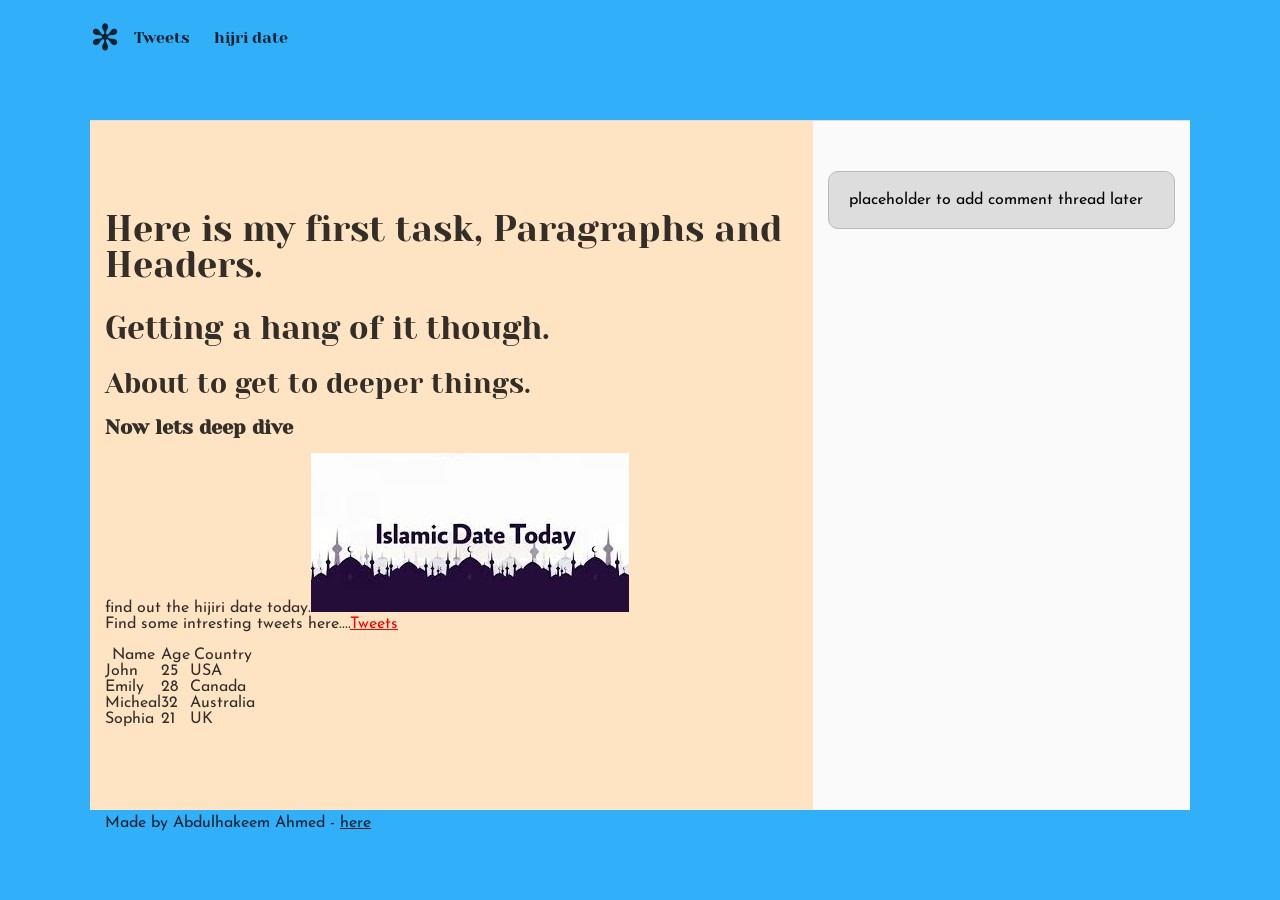
<file: css_basic/index.html>
<!DOCTYPE html>
<html lang="en">
<head>
    <meta charset="UTF-8">
    <meta name="viewport" content="width=device-width, initial-scale=1.0">
    <title>First HTML Task</title>
    <link href="base.css" rel="stylesheet">
    <link href="styles.css" rel="stylesheet">
</head>
<body class="works_on_smartphone">
    <header>
        <ul>
            <li class="logo">✻</li>
            <li><a href="tweets.html">Tweets</a></li>
            <li><a href="https://hamariweb.com/islam/islamic-calendar.aspx">hijri date</a></li>
          
        </ul>
    </header>
    <main>
        <article>
                     <p><h1>Here is my first task, Paragraphs and Headers.</h1></p> 
         <p><h2>Getting a hang of it though.</h2></p>
         <p><h3>About to get to deeper things.</h3></p>
          <p><h4>Now lets deep dive</h4></p>
         <div>find out the hijiri date today.<a href="https://hamariweb.com/islam/islamic-calendar.aspx"><img src="/Images/date.jpeg" alt="Islamic date today"></a></div>
         <p>Find some intresting tweets here....<a href="tweets.html">Tweets</a></p>
         <table>
            <thead>
             <th><b>Name</b></th>
             <th><b>Age</b></th>
             <th><b>Country</b></th>
            </thead>
            <tbody>
                <tr>
                <td>John</td>
                <td>25</td>
                <td>USA</td>
            </tr>
            <tr>
                <td>Emily</td>
                <td>28</td>
                <td>Canada</td>
            </tr>
            <tr>
                <td>Micheal</td>
                <td>32</td>
                <td>Australia</td>
            </tr>
            <tr>
                <td>Sophia</td>
                <td>21</td>
                <td>UK</td>
            </tr>
            </tbody>
         </table>
        </article>
        <aside>
            <p>placeholder to add comment thread later</p>
        </aside>
    </main>
   <footer>
    <p>Made by Abdulhakeem Ahmed - <a href="https://sites.google.com/view/abdulhakeemahmed"  target="blank">here</a></p>
   </footer>
</body>
</html>
</file>
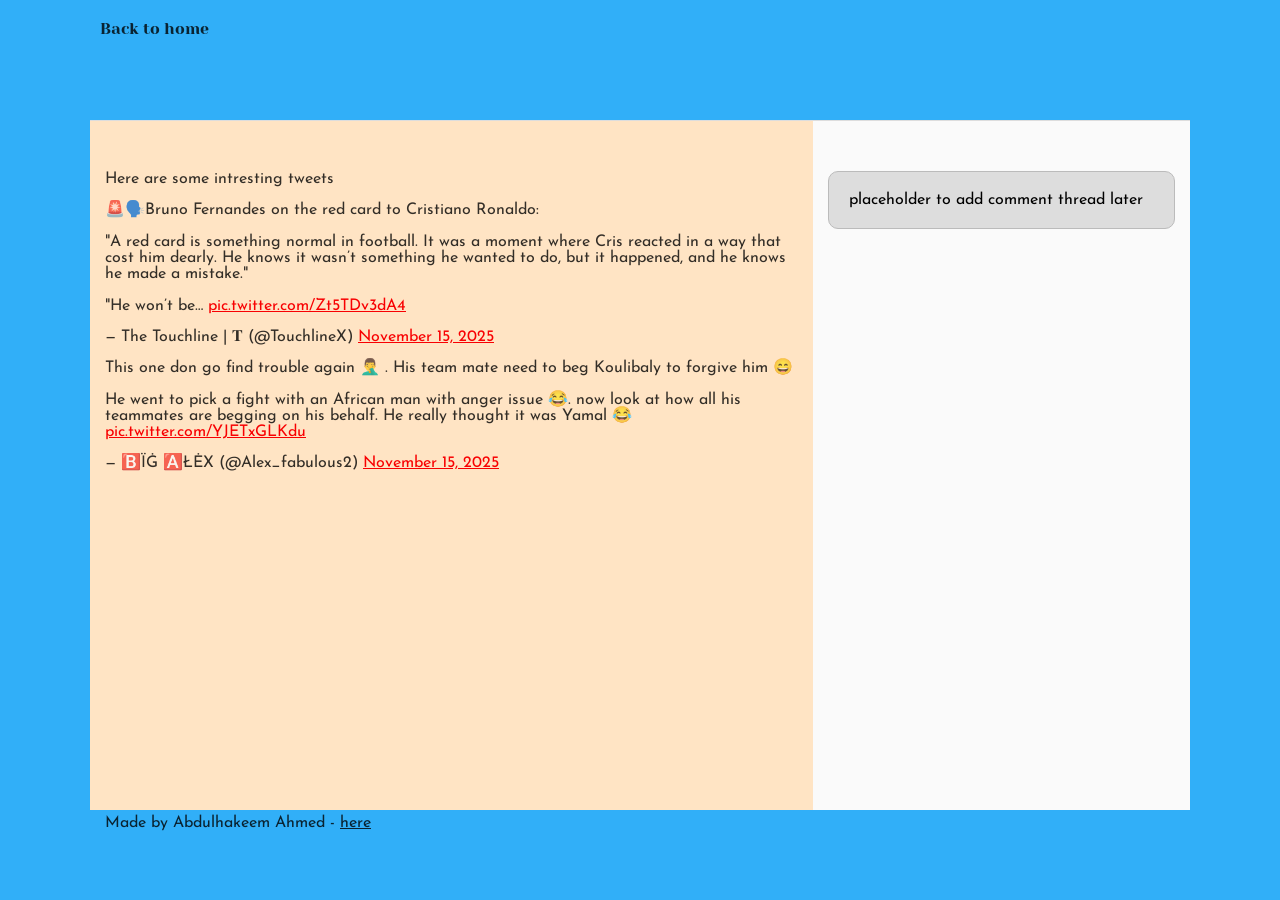
<file: css_basic/tweets.html>
<!DOCTYPE html>
<html lang="en">
<head>
    <meta charset="UTF-8">
    <meta name="viewport" content="width=device-width, initial-scale=1.0">
    <title>First HTML Task</title>
    <link href="base.css" rel="stylesheet">
    <link href="styles.css" rel="stylesheet">
</head>
<body>
    <header>
        <ul>
            <li><a href="index.html">Back to home</a></li>
        </ul>
    </header>
    <main>
        <article>
          <p><b>Here are some intresting tweets</b></p>
          <p><blockquote class="twitter-tweet"><p lang="en" dir="ltr">🚨🗣️Bruno Fernandes on the red card to Cristiano Ronaldo:<br><br>&quot;A red card is something normal in football. It was a moment where Cris reacted in a way that cost him dearly. He knows it wasn’t something he wanted to do, but it happened, and he knows he made a mistake.&quot;<br><br>&quot;He won’t be… <a href="https://t.co/Zt5TDv3dA4">pic.twitter.com/Zt5TDv3dA4</a></p>&mdash; The Touchline | 𝐓 (@TouchlineX) <a href="https://twitter.com/TouchlineX/status/1989692854965293100?ref_src=twsrc%5Etfw">November 15, 2025</a></blockquote> <script async src="https://platform.twitter.com/widgets.js" charset="utf-8"></script></p>
          <p><blockquote class="twitter-tweet"><p lang="en" dir="ltr">This one don go find trouble again 🤦‍♂️ . His team mate need to beg Koulibaly to forgive him 😄<br><br>He went to pick a fight with an African man with anger issue 😂. now look at how all his teammates are begging on his behalf. He really thought it was Yamal 😂 <a href="https://t.co/YJETxGLKdu">pic.twitter.com/YJETxGLKdu</a></p>&mdash; 🅱️ÏĠ 🅰️ŁĖX (@Alex_fabulous2) <a href="https://twitter.com/Alex_fabulous2/status/1989753172991381805?ref_src=twsrc%5Etfw">November 15, 2025</a></blockquote> <script async src="https://platform.twitter.com/widgets.js" charset="utf-8"></script></p>
        </article>
        <aside>
            <p>placeholder to add comment thread later</p>
        </aside>
    </main>
    <footer>
         <p>Made by Abdulhakeem Ahmed - <a href="https://sites.google.com/view/abdulhakeemahmed"  target="blank">here</a></p>
    </footer>
</body>
</html>
</file>
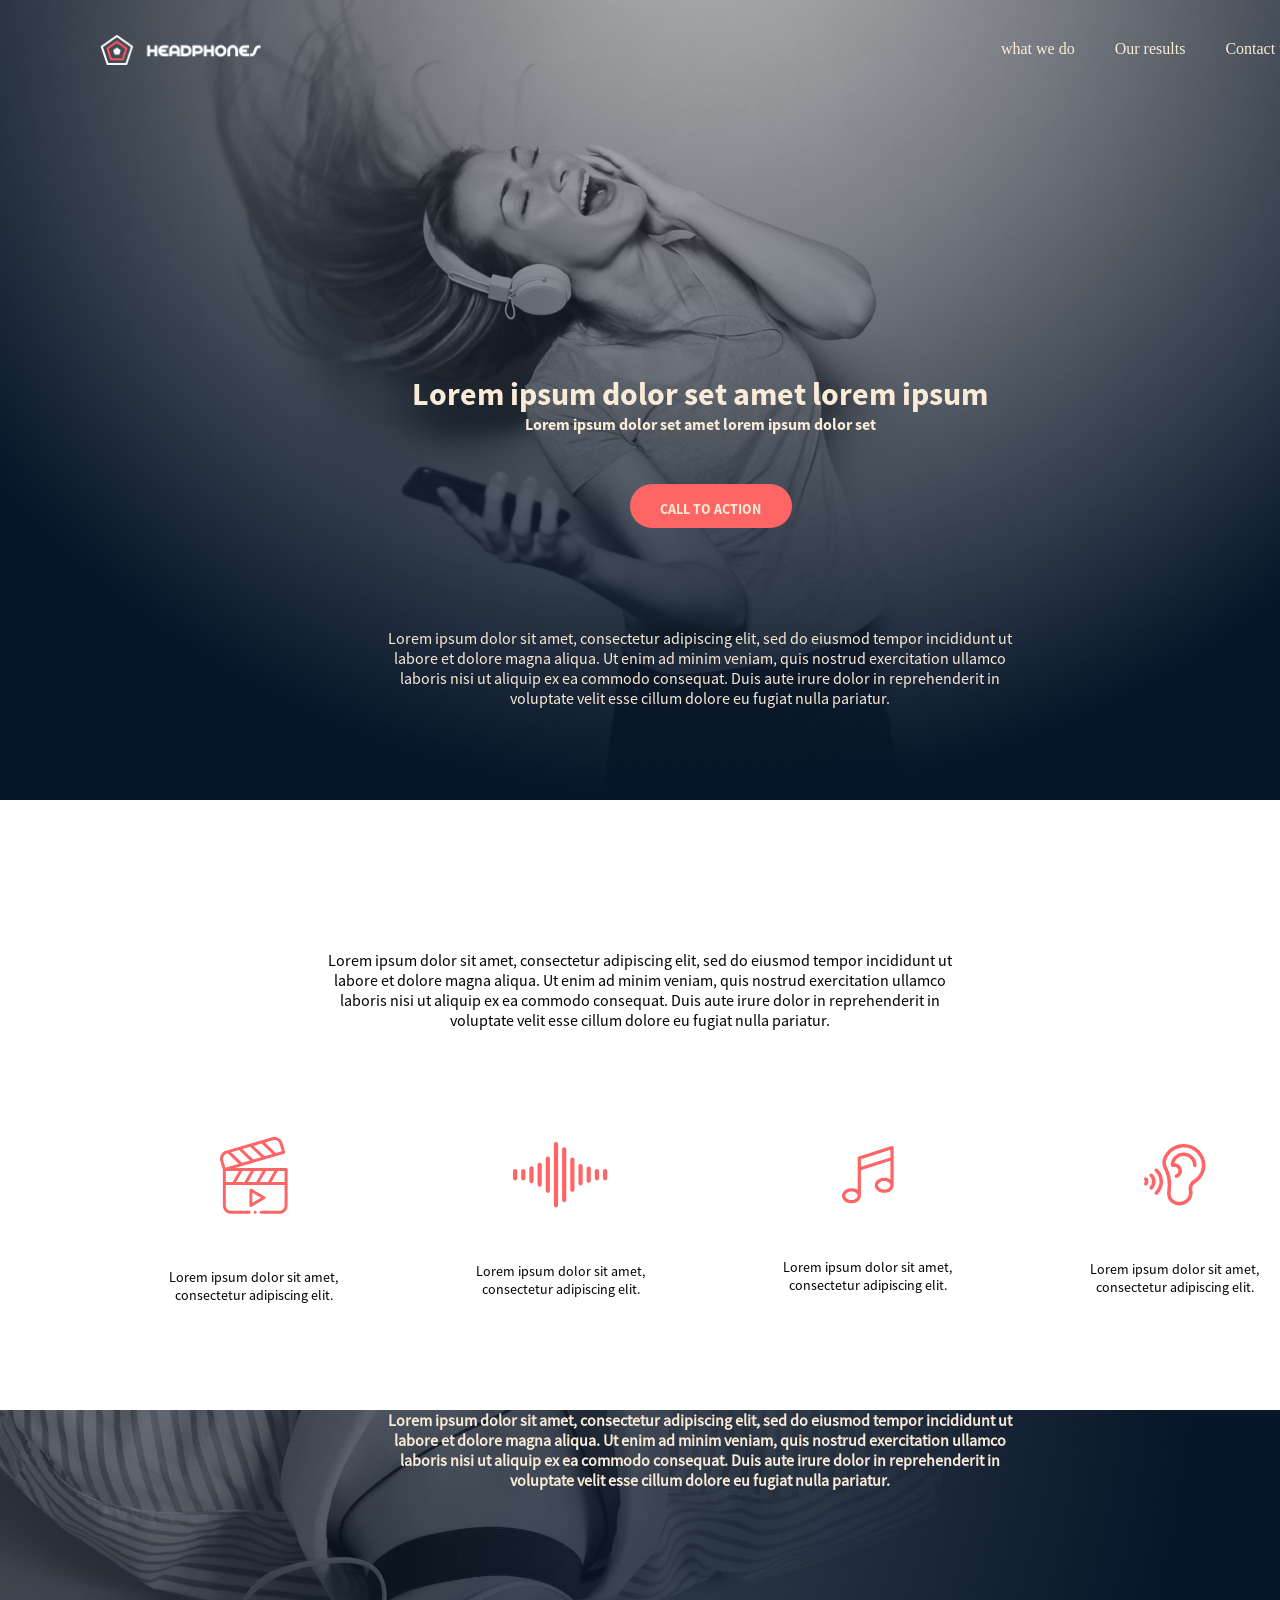
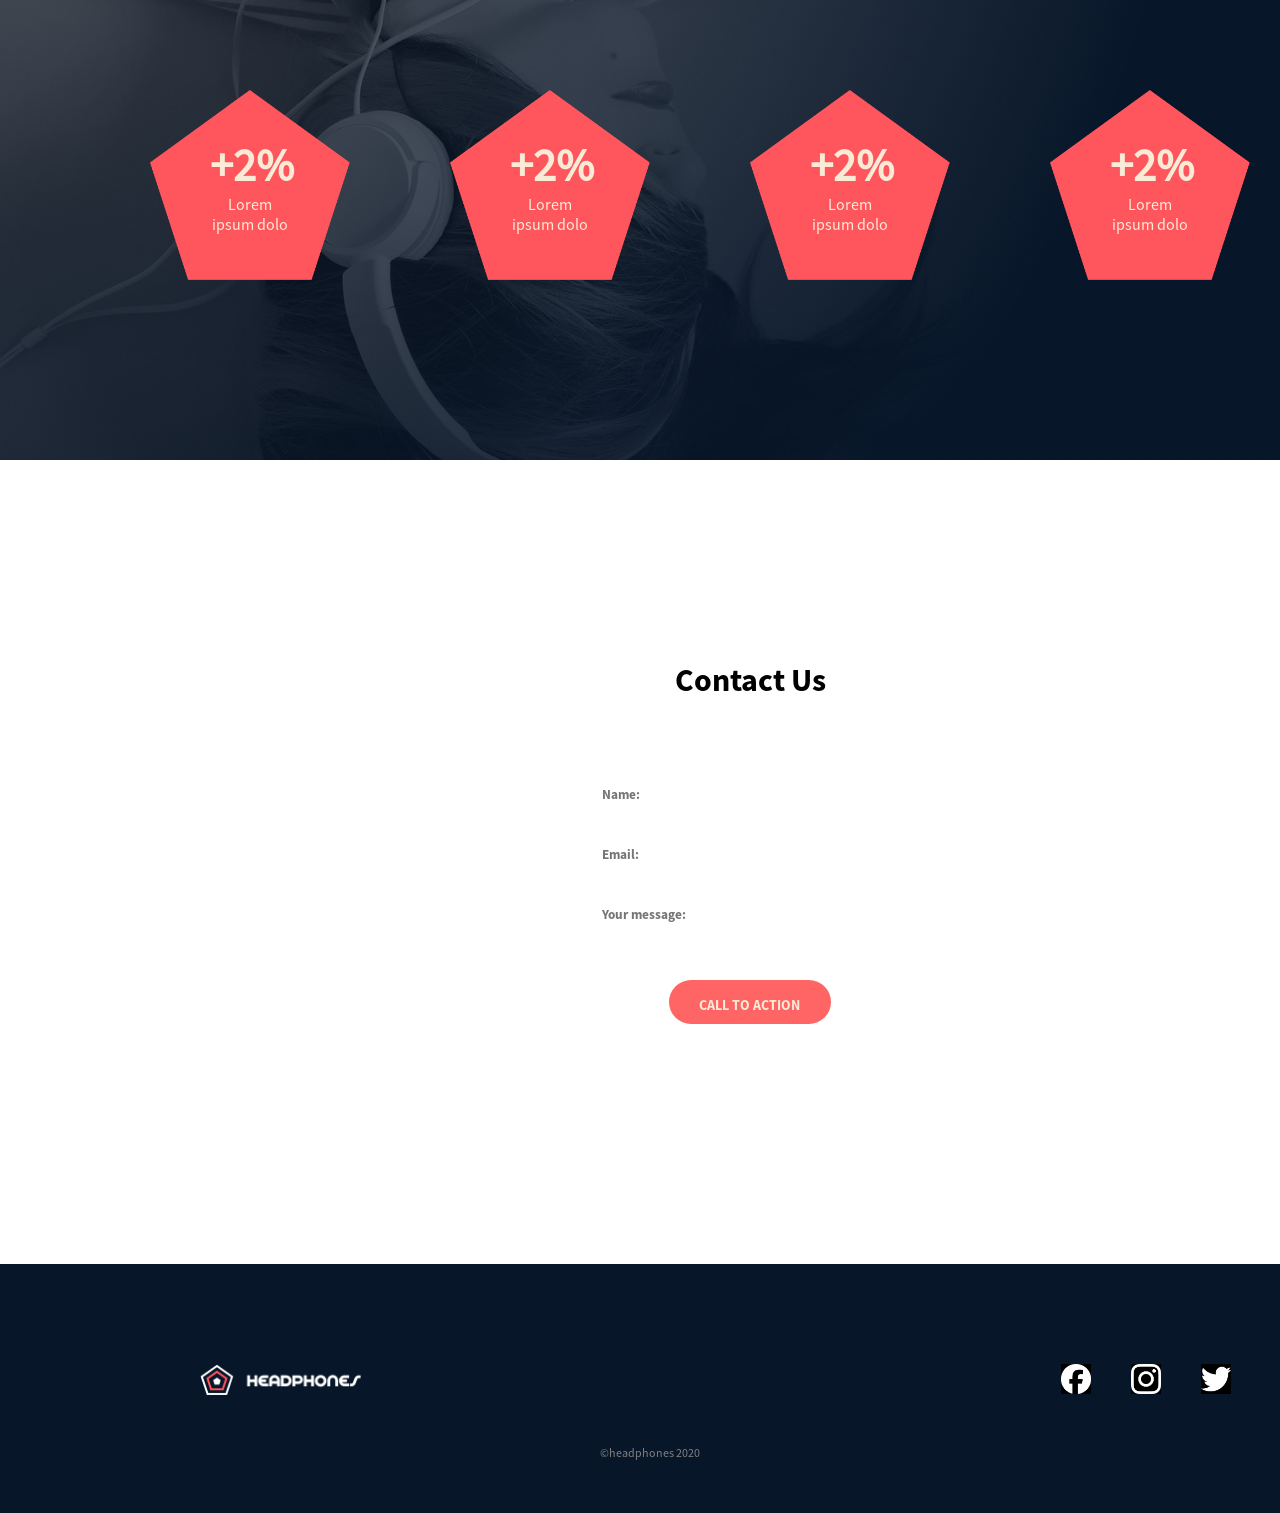
<file: headphones/1-index.html>
<!DOCTYPE html>
<html lang="en">
<head>
    <meta charset="UTF-8">
    <meta name="viewport" content="width=device-width, initial-scale=1.0">
    <title>Document</title>
    <link rel="stylesheet" href="stylest.css">
</head>
<body>
    <div id="banner">
    <header>
        <img src="./headphone-images/logo_headphones.png" alt="logo" class="logo">
        <nav>
            <ul>
                <li><a href="www.livescore.com" target="_blank">what we do</a></li>
                <li><a href="fzmoviez.net" target="_blank">Our results</a></li>
                <li><a href="netnaija.com"  target="_blank">Contact us</a></li>
            </ul>
        </nav>
    </header>
    <main>
        <section>
            <h1 class="h1h">Lorem ipsum dolor set amet lorem ipsum</h1>
            <p  class="cl-1">Lorem ipsum dolor set amet lorem ipsum dolor set</p>
            <button class="bt-1"><a href="https://sites.google.com/view/abdulhakeemahmed"  target="_blank" class="bt-1a">CALL TO ACTION</a></button>
            <p class="cl-2">Lorem ipsum dolor sit amet, consectetur adipiscing elit, sed do eiusmod tempor incididunt ut <br>labore et dolore magna aliqua. Ut enim ad minim veniam, quis nostrud exercitation ullamco <br>laboris nisi ut aliquip ex ea commodo consequat. Duis aute irure dolor in reprehenderit in <br>voluptate velit esse cillum dolore eu fugiat nulla pariatur.</p>
        </section>
    </div>
        <section>
            <p class="p-11">Lorem ipsum dolor sit amet, consectetur adipiscing elit, sed do eiusmod tempor incididunt ut<br> labore et dolore magna aliqua. Ut enim ad minim veniam, quis nostrud exercitation ullamco<br> laboris nisi ut aliquip ex ea commodo consequat. Duis aute irure dolor in reprehenderit in<br> voluptate velit esse cillum dolore eu fugiat nulla pariatur.</p>
            <div  class="svg-1">
            <div class="cl-3">
            <svg width="68" height="77" viewBox="0 0 68 77" fill="none" xmlns="http://www.w3.org/2000/svg">
            <path fill-rule="evenodd" clip-rule="evenodd" d="M66.0884 31.0014H14.9127L64.0676 16.7619C64.4496 16.6512 64.7719 16.3928 64.964 16.0447C65.1562 15.6961 65.2019 15.2859 65.0912 14.9039L62.5189 6.02402C61.4912 2.47734 58.1888 0 54.4881 0C53.7082 0 52.9312 0.110742 52.1777 0.328711L6.02634 13.698C3.89177 14.3162 2.12283 15.7354 1.04411 17.693C-0.0340105 19.6506 -0.287136 21.9047 0.331028 24.0387L2.84411 32.7141V68.4521C2.84411 73.0553 6.58884 76.8 11.1914 76.8H29.216C30.0445 76.8 30.716 76.1285 30.716 75.3C30.716 74.4715 30.0445 73.8 29.216 73.8H11.192C8.24294 73.8 5.84411 71.4012 5.84411 68.4521V48.0393H13.5287H13.5322H13.5351H25.282H25.2855H25.289H37.0359H37.0394H37.0429H48.7898H48.7933H48.7963H64.5884V68.4521C64.5884 71.4012 62.1896 73.8 59.2406 73.8H41.216C40.3881 73.8 39.716 74.4715 39.716 75.3C39.716 76.1285 40.3881 76.8 41.216 76.8H59.2406C63.8437 76.8 67.5884 73.0553 67.5884 68.4521V32.5014C67.5884 31.6728 66.917 31.0014 66.0884 31.0014ZM39.6386 45.0393L46.0119 34.0014H54.3011L47.9285 45.0393H39.6386ZM34.258 34.0014L27.8847 45.0393H36.1746L42.5472 34.0014H34.258ZM16.1314 45.0393L22.5041 34.0014H30.7939L24.4207 45.0393H16.1314ZM11.0361 15.3703L21.7084 25.6207C21.7828 25.6922 21.849 25.7701 21.9052 25.8521L29.9015 23.5359L19.2293 13.2855C19.1543 13.2135 19.0886 13.1361 19.0324 13.0541L11.0361 15.3703ZM41.8084 6.74473L52.4806 16.9951L44.4843 19.3113C44.4281 19.2293 44.3625 19.1514 44.2875 19.0799L33.6152 8.82949L41.6115 6.51328C41.6677 6.59531 41.7334 6.67266 41.8084 6.74473ZM41.1908 20.2652L30.5185 10.0154C30.4441 9.94336 30.3785 9.86543 30.3217 9.78398L22.3254 12.1002L32.9976 22.3506C33.0726 22.4221 33.1383 22.5 33.1945 22.582L41.1908 20.2652ZM53.0127 3.21035C53.4943 3.0709 53.9906 3 54.4881 3C56.8617 3 58.9787 4.58672 59.6373 6.85898L61.7924 14.2975L55.7742 16.0406C55.7174 15.9586 55.6517 15.8812 55.5767 15.8092L44.9051 5.55937L53.0127 3.21035ZM6.8613 16.5797C5.49607 16.9752 4.36345 17.8846 3.67204 19.1402C2.98064 20.3965 2.81716 21.8396 3.21267 23.2043L5.36775 30.6428L18.6117 26.8061L7.93943 16.5557C7.86501 16.4842 7.79939 16.4062 7.74255 16.3242L6.8613 16.5797ZM5.84411 34.0014H19.04L12.6674 45.0393H5.84411V34.0014ZM57.7652 34.0014L51.3926 45.0393H64.5884V34.0014H57.7652ZM44.8383 59.468C45.3023 59.7357 45.5883 60.2309 45.5883 60.767C45.5883 61.3031 45.3023 61.7982 44.8383 62.066L31.6599 69.6738C31.4279 69.808 31.1689 69.8754 30.9099 69.8754C30.651 69.8754 30.392 69.808 30.1599 69.6738C29.6959 69.4061 29.4099 68.9109 29.4099 68.3754V53.1586C29.4099 52.6225 29.6959 52.1273 30.1599 51.8596C30.624 51.5918 31.1959 51.5918 31.6599 51.8596L44.8383 59.468ZM32.4099 55.7566V65.7773L41.0883 60.767L32.4099 55.7566ZM33.716 75.3C33.716 74.4738 34.3898 73.8 35.216 73.8C36.0427 73.8 36.716 74.4738 36.716 75.3C36.716 76.1262 36.0427 76.8 35.216 76.8C34.3898 76.8 33.716 76.1262 33.716 75.3Z" fill="#FF6565"/>
            </svg>
            <p class="p-1">Lorem ipsum dolor sit amet,<br> consectetur adipiscing elit.</p>

            </div>
            <div class="cl-3">
                <svg width="95" height="66" viewBox="0 0 95 66" fill="none" xmlns="http://www.w3.org/2000/svg">
                <path d="M2.1 27.1071C0.9402 27.1071 0 28.0473 0 29.2071V36.1506C0 37.3104 0.9402 38.2506 2.1 38.2506C3.2598 38.2506 4.2 37.3104 4.2 36.1506V29.2071C4.2 28.047 3.2598 27.1071 2.1 27.1071Z" fill="#FF6565"/>
                <path d="M10.2819 27.1071C9.12208 27.1071 8.18188 28.0473 8.18188 29.2071V36.1506C8.18188 37.3104 9.12208 38.2506 10.2819 38.2506C11.4417 38.2506 12.3819 37.3104 12.3819 36.1506V29.2071C12.3819 28.047 11.442 27.1071 10.2819 27.1071Z" fill="#FF6565"/>
                <path d="M18.4638 24.1692C17.304 24.1692 16.3638 25.1094 16.3638 26.2692V39.0882C16.3638 40.248 17.304 41.1882 18.4638 41.1882C19.6236 41.1882 20.5638 40.248 20.5638 39.0882V26.2692C20.5638 25.1094 19.6236 24.1692 18.4638 24.1692Z" fill="#FF6565"/>
                <path d="M26.6454 20.6976C25.4856 20.6976 24.5454 21.6378 24.5454 22.7976V42.5601C24.5454 43.7199 25.4856 44.6601 26.6454 44.6601C27.8052 44.6601 28.7454 43.7199 28.7454 42.5601V22.7976C28.7454 21.6375 27.8055 20.6976 26.6454 20.6976Z" fill="#FF6565"/>
                <path d="M34.8276 14.5551C33.6678 14.5551 32.7276 15.4953 32.7276 16.6551V48.7023C32.7276 49.8621 33.6678 50.8023 34.8276 50.8023C35.9874 50.8023 36.9276 49.8621 36.9276 48.7023V16.6551C36.9276 15.4953 35.9874 14.5551 34.8276 14.5551Z" fill="#FF6565"/>
                <path d="M43.0092 0C41.8494 0 40.9092 0.9402 40.9092 2.1V63.2571C40.9092 64.4169 41.8494 65.3571 43.0092 65.3571C44.169 65.3571 45.1092 64.4169 45.1092 63.2571V2.1C45.1092 0.9402 44.169 0 43.0092 0Z" fill="#FF6565"/>
                <path d="M51.1911 5.20764C50.0313 5.20764 49.0911 6.14784 49.0911 7.30764V58.0496C49.0911 59.2094 50.0313 60.1496 51.1911 60.1496C52.3509 60.1496 53.2911 59.2094 53.2911 58.0496V7.30764C53.2911 6.14754 52.3509 5.20764 51.1911 5.20764Z" fill="#FF6565"/>
                <path d="M59.3727 15.623C58.2129 15.623 57.2727 16.5632 57.2727 17.723V47.6339C57.2727 48.7937 58.2129 49.7339 59.3727 49.7339C60.5325 49.7339 61.4727 48.7937 61.4727 47.6339V17.723C61.4727 16.5632 60.5325 15.623 59.3727 15.623Z" fill="#FF6565"/>
                <path d="M67.5549 21.8988C66.3951 21.8988 65.4549 22.839 65.4549 23.9988V41.358C65.4549 42.5178 66.3951 43.458 67.5549 43.458C68.7147 43.458 69.6549 42.5178 69.6549 41.358V23.9988C69.6549 22.839 68.7147 21.8988 67.5549 21.8988Z" fill="#FF6565"/>
                <path d="M75.7368 24.5699C74.577 24.5699 73.6368 25.5101 73.6368 26.6699V38.6876C73.6368 39.8474 74.577 40.7876 75.7368 40.7876C76.8966 40.7876 77.8368 39.8474 77.8368 38.6876V26.6699C77.8368 25.5101 76.8966 24.5699 75.7368 24.5699Z" fill="#FF6565"/>
                <path d="M83.9184 27.1071C82.7586 27.1071 81.8184 28.0473 81.8184 29.2071V36.1506C81.8184 37.3104 82.7586 38.2506 83.9184 38.2506C85.0782 38.2506 86.0184 37.3104 86.0184 36.1506V29.2071C86.0184 28.047 85.0782 27.1071 83.9184 27.1071Z" fill="#FF6565"/>
                <path d="M92.1 27.1071C90.9402 27.1071 90 28.0473 90 29.2071V36.1506C90 37.3104 90.9402 38.2506 92.1 38.2506C93.2598 38.2506 94.2 37.3104 94.2 36.1506V29.2071C94.2 28.047 93.2598 27.1071 92.1 27.1071Z" fill="#FF6565"/>
                </svg>
                <p class="p-1">Lorem ipsum dolor sit amet,<br> consectetur adipiscing elit.</p>

            </div>
            <div class="cl-3">
                <svg width="52" height="58" viewBox="0 0 52 58" fill="none" xmlns="http://www.w3.org/2000/svg">
                <path fill-rule="evenodd" clip-rule="evenodd" d="M51.66 1.62192V12.6139V12.6259V39.3019C51.66 41.4019 50.616 43.3339 48.72 44.7619C46.956 46.0819 44.652 46.8139 42.204 46.8139C39.756 46.8139 37.452 46.0819 35.688 44.7619C33.792 43.3339 32.748 41.4019 32.748 39.3019C32.748 37.2019 33.792 35.2699 35.688 33.8419C37.452 32.5219 39.768 31.7899 42.204 31.7899C44.508 31.7899 46.704 32.4379 48.42 33.6259V14.8339L18.912 24.2179V49.7539C18.912 51.8539 17.868 53.7859 15.972 55.2139C14.208 56.5339 11.904 57.2659 9.456 57.2659C7.008 57.2659 4.704 56.5339 2.94 55.2139C1.044 53.7859 0 51.8539 0 49.7539C0 47.6539 1.044 45.7219 2.94 44.2939C4.704 42.9739 7.02 42.2419 9.456 42.2419C11.76 42.2419 13.956 42.8899 15.672 44.0779V23.0419V23.0299V12.0259C15.672 11.3179 16.128 10.6939 16.8 10.4779L49.548 0.0739189C50.04 -0.0820811 50.58 0.0139189 51 0.313919C51.408 0.613919 51.66 1.10592 51.66 1.62192ZM3.24 49.7539C3.24 52.0699 6.084 54.0259 9.456 54.0259C12.828 54.0259 15.672 52.0819 15.672 49.7539C15.672 47.4379 12.828 45.4819 9.456 45.4819C6.084 45.4819 3.24 47.4379 3.24 49.7539ZM18.912 20.8099V13.2019L48.42 3.82992V11.4379L18.912 20.8099ZM36 39.3019C36 41.6179 38.844 43.5739 42.216 43.5739C45.576 43.5739 48.42 41.6179 48.432 39.3019C48.432 36.9859 45.588 35.0299 42.216 35.0299C38.844 35.0299 36 36.9859 36 39.3019Z" fill="#FF6565"/>
                </svg>
                <p class="p-1">Lorem ipsum dolor sit amet,<br> consectetur adipiscing elit.</p>

            </div>
            <div  class="cl-3">
                <svg width="62" height="62" viewBox="0 0 62 62" fill="none" xmlns="http://www.w3.org/2000/svg">
                <path fill-rule="evenodd" clip-rule="evenodd" d="M39.804 0.000449876C45.5602 0.0374811 50.9649 2.21483 55.0224 6.1317C59.0949 10.0636 61.3707 15.3201 61.4298 20.9334C61.5066 28.2098 57.8012 34.9256 51.518 38.8969C48.9788 40.5019 47.678 43.4217 48.2823 46.1625C48.5007 47.1548 48.5954 48.1772 48.5635 49.2009C48.4651 52.3481 47.1619 55.3331 44.8941 57.6061C42.639 59.8669 39.6296 61.2197 36.421 61.4151C36.1496 61.432 35.8782 61.44 35.6077 61.44C32.1615 61.44 28.8432 60.1069 26.3982 57.7158C23.7441 55.1198 22.6444 51.292 23.2177 46.6453C24.2804 38.0358 23.3044 31.7245 19.8498 24.8611C18.2124 21.6075 17.8341 18.269 18.7557 15.2067C20.0593 10.8764 22.8291 6.98764 26.5552 4.2567C30.3966 1.44139 34.973 -0.0295502 39.804 0.000449876ZM45.4219 40.6411C46.2938 38.6836 47.7366 37.0279 49.5943 35.8537C54.8148 32.5542 57.8935 26.9906 57.8302 20.9714C57.7815 16.3294 55.8962 11.9789 52.5221 8.72154C49.133 5.45014 44.6082 3.63139 39.781 3.60045C35.7348 3.58029 31.8966 4.80561 28.6833 7.16061C25.584 9.4317 23.2824 12.6581 22.2033 16.2445C21.3807 18.9778 22.2179 21.5587 23.0654 23.2425C27.7843 32.617 27.5968 40.5567 26.791 47.0864C26.3541 50.6259 27.069 53.3362 28.9154 55.1419C30.8265 57.0108 33.481 57.9872 36.2021 57.8217C38.5308 57.6801 40.7129 56.7005 42.3455 55.0636C43.9651 53.4403 44.8955 51.3183 44.9649 49.0884C44.9879 48.3628 44.9208 47.6386 44.7666 46.9373C44.3012 44.8251 44.528 42.6483 45.4219 40.6411ZM39.6568 8.52467C32.5018 8.52467 26.6804 14.1905 26.6804 21.1547V21.1758C26.6804 21.743 26.948 22.2773 27.4023 22.6172C27.8565 22.957 28.4443 23.0625 28.9885 22.9026C30.0362 22.5947 31.2348 22.7034 32.1952 23.1937C33.6258 23.925 34.5202 25.4512 34.4204 26.9915C34.321 28.5154 33.2537 29.9189 31.764 30.4833C30.8344 30.8358 30.3666 31.875 30.7187 32.8045C30.9915 33.524 31.6758 33.967 32.4024 33.967C32.6143 33.967 32.8299 33.929 33.0399 33.8498C35.8252 32.7942 37.8235 30.1322 38.0124 27.225C38.2046 24.2714 36.5246 21.3633 33.8326 19.988C32.8079 19.4644 31.6683 19.177 30.5171 19.1339C31.4724 15.1247 35.2079 12.1247 39.6568 12.1247C44.8271 12.1247 49.0332 16.1756 49.0332 21.1547C49.0332 22.1489 49.8394 22.9547 50.8332 22.9547C51.8274 22.9547 52.6337 22.1489 52.6337 21.1547C52.6337 14.1905 46.8123 8.52467 39.6568 8.52467ZM11.1301 24.9787C11.8215 24.2648 12.9615 24.247 13.6749 24.9384C17.1563 28.3115 19.0735 32.8073 19.0735 37.5975C19.0735 42.3876 17.1563 46.8834 13.6754 50.2565C13.3257 50.5954 12.8738 50.7642 12.4229 50.7642C11.9527 50.7642 11.483 50.5809 11.1301 50.2167C10.4382 49.5028 10.456 48.3633 11.1699 47.6714C13.9454 44.9822 15.4735 41.4047 15.4735 37.5975C15.4735 33.7908 13.9454 30.2133 11.1699 27.524C10.456 26.8322 10.4382 25.6926 11.1301 24.9787ZM0.531161 33.7992C-0.173838 34.4995 -0.177589 35.6395 0.523193 36.3445C1.09413 36.9192 1.09413 37.8544 0.523193 38.429C-0.177589 39.134 -0.173838 40.2736 0.531161 40.9744C0.882255 41.3236 1.34116 41.4975 1.80007 41.4975C2.26272 41.4975 2.72538 41.3203 3.07694 40.9664C5.03819 38.9925 5.03819 35.7811 3.07694 33.8072C2.37616 33.1022 1.23663 33.0984 0.531161 33.7992ZM5.86929 30.0764C6.56069 29.3625 7.70022 29.3442 8.4146 30.0361C10.4954 32.0526 11.6415 34.7381 11.6415 37.5975C11.6415 40.4573 10.4954 43.1428 8.4146 45.1594C8.06491 45.4978 7.61304 45.6665 7.1621 45.6665C6.69147 45.6665 6.22226 45.4833 5.86929 45.119C5.17741 44.4051 5.19522 43.2656 5.90913 42.5737C7.28444 41.2415 8.04147 39.4744 8.04147 37.5975C8.04147 35.7211 7.28444 33.9539 5.90913 32.6217C5.19522 31.9298 5.17741 30.7903 5.86929 30.0764Z" fill="#FF6565"/>
                </svg>
                <p class="p-1">Lorem ipsum dolor sit amet,<br> consectetur adipiscing elit.</p>

            </div>
            </div>

        </section>
        <section class="sec-3">
               <h1 class="sec-3a">Lorem ipsum dolor sit amet, consectetur adipiscing elit, sed do eiusmod tempor incididunt ut<br> labore et dolore magna aliqua. Ut enim ad minim veniam, quis nostrud exercitation ullamco<br> laboris nisi ut aliquip ex ea commodo consequat. Duis aute irure dolor in reprehenderit in<br> voluptate velit esse cillum dolore eu fugiat nulla pariatur.</h1>
               <div class="flx-1">
                <div class = "penta-container">
                    <img src="./headphone-images/pentagone.png" alt="pentagon" class="penta-1">
                    <div class="ovlay-1"><h1 style="font-size: 46px;">+2%</h1><p>Lorem ipsum dolo</p></div>
                </div>
                <div>
                    <div class = "penta-container">
                       <img src="./headphone-images/pentagone.png" alt="pentagon"  class="penta-1">
                       <div class="ovlay-1"><h1 style="font-size: 46px;">+2%</h1><p>Lorem ipsum dolo</p></div>
                    </div>
                </div>
                <div>
                    <div class = "penta-container">
                       <img src="./headphone-images/pentagone.png" alt="pentagon" class="penta-1">
                       <div class="ovlay-1"><h1 style="font-size: 46px;">+2%</h1><p>Lorem ipsum dolo</p></div>
                    </div>
                </div>
                <div>
                    <div class = "penta-container">
                       <img src="./headphone-images/pentagone.png" alt="pentagon" class="penta-1">
                       <div class="ovlay-1"><h1 style="font-size: 46px;">+2%</h1><p>Lorem ipsum dolo</p></div>
                   </div>
                </div>
            </div>
        </section>
        <section class="sec-4">
            <div  class="cont">
            <h1  style="margin-top: 200px; margin-left: 100px; font-family: 'SourceSansPro-bold'; font-size: 32px;">Contact Us</h1>
            <div>
                <form action="" title="Contact Us">
                    <label for="name" class="frm"></label>
                    <input type="text" placeholder="Name:" class="frm">
                    <label for="email" class="frm"></label>
                    <input type="email" placeholder="Email:" class="frm">
                    <label for="message" class="frm"></label>
                    <input type="text" placeholder="Your message:" class="frm">
                </form>
                <button class="bt-2"><a href="#" class="bt-1a">CALL TO ACTION</a></button>
            </div>
            </div>
        </section>
    </main>
    <footer>
           <div class="footflx">
            <img src="./headphone-images/logo_headphones.png" alt="logo" class="footlogo">
            <div class="icon">
                <img src="./headphone-images/facebook.png" alt="facebook"  class="icons">
                <img src="./headphone-images/insta.png" class="icons">
                <img src="./headphone-images/twitter.png" class="icons">
            </div>
            </div>
            <p class="foot-p">&copy;headphones 2020</p>
    </footer>

</body>
</html>
</file>
<file: css_basic/base.css>
@import url(https://fonts.googleapis.com/css?family=Yeseva+One);
@import url(https://fonts.googleapis.com/css?family=Josefin+Sans:400,700,700italic,400italic);


/* CSS reset rules */

html, body {
	height: 100%;
	min-height: 100%;
}
html, body, div, span, applet, object, iframe,
h1, h2, h3, h4, h5, h6, p, blockquote, pre,
a, abbr, acronym, address, big, cite, code,
del, dfn, img, ins, kbd, q, s, samp,
small, strike, sub, sup, tt, var,
b, u, i, center,
dl, dt, dd,
fieldset, form, label, legend,
table, caption, tbody, tfoot, thead, tr, th, td,
article, aside, canvas, details, embed, 
figure, figcaption, footer, header, hgroup, 
menu, nav, output, ruby, section, summary,
time, mark, audio, video {
	margin: 0;
	padding: 0;
	border: 0;
	font-size: 100%;
	font: inherit;
	vertical-align: baseline;
}
/* HTML5 display-role reset for older browsers */
article, aside, details, figcaption, figure, 
footer, header, hgroup, menu, nav, section {
	display: block;
}
body {
	line-height: 1;
}
blockquote, q {
	quotes: none;
}
blockquote:before, blockquote:after,
q:before, q:after {
	content: '';
	content: none;
}
table {
	border-collapse: collapse;
	border-spacing: 0;
}


/* Fonts and colors */

body {
	font-family: 'Josefin Sans', serif;
	color: rgba(0, 0, 0, 0.8);
}
h1, h2, h3, h4, h5, h6, header {
	font-family: 'Yeseva One', sans-serif;
}
article {
}
header {
	border-bottom: 1px solid rgb(221,221,221);
	transition: border-bottom-color 1s ease;
}
header a {
	color: rgba(0, 0, 0, 0.8);
}
aside {
	background: #FAFAFA;
}
aside p {
	border: 1px solid #bbb;
	background: #ddd;
	color: black;
}
footer a {
	color: rgba(0, 0, 0, 0.8);
}
a {
	color: #F80002;
}


/* Positioning and margins */

@media (min-width: 1100px) {
	body {
		width: 1100px;
		margin: 0 auto;
	}
}

article {
	padding: 50px 15px;
}
article > *:first-child {
	margin-top: 0;
}
aside {
	padding: 50px 15px;
}
header .right {
	float: right;
	margin: 0 10px 15px;
}


/* Header */
header {
	padding: 20px 0;
	height: 80px;
}
header ul {
	list-style: none;
	margin: 0;
	padding: 0;
}
header li {
	display: inline;
	vertical-align:middle;
}
header li:first-child {
	margin: 0;
}
header li a {
	margin: 0 10px;
}
header li.logo {
	font-size: 36px;
}
header a {
	text-decoration: none;
}


/* Aside */

aside p {
	border-radius: 10px;
	padding: 20px 20px;
}


/* Footer */

footer {
	padding: 5px 15px;
	height: 80px;
}


/* Text styles and margins */

p {
	margin-bottom: 15px;
}
h1 {
	font-size: 36px;
	margin: 40px 0 20px;
}
h2 {
	font-size: 32px;
	margin: 30px 0 15px;
}
h3 {
	font-size: 28px;
	margin: 25px 0 10px;
}
h4 {
	font-size: 20px;
	font-weight: bold;
	margin: 20px 0 10px;
}
h5 {
	font-size: 18px;
	font-weight: bold;
	margin: 15px 0 10px;
}
h6 {
	font-weight: bold;
	margin: 5px 0;
}

@media (max-width: 800px) {
  body.works_on_smartphone {
  	display: block;
  }
  body.works_on_smartphone main {
  	display: block;
  }
  header .right {
  	float: none;
  }
}







.sec-4a{
    display: flex;
    gap: 100px;
    margin-left: 200px;
    margin-top: 150px;
}
.loip{
    font-family: 'sourcesanspro-semibold';
    font-size: 18px;
    margin-top: 20px;
    margin-bottom: 10px;
}
.fl3{
    width: 257;
    height: 153;
    color: aliceblue;
    font-family: 'sourcesanspro-regular';
    font-size: 14px;
    text-align: center;
}

.b2{
    background-color: #C271FF;
    width: 168px;
    height: 44px;
    border-radius: 22px;
    border:0;
    font-family: 'sourcesanspro-light',  sans-serif;
    color: aliceblue; 
    margin-top: 80px;
    margin-left: 550px;
}
</file>
<file: css_basic/styles.css>
body{
    background-color: rgb(49, 175, 248);
    display: flex;
    flex-direction: column;
}
main{
    display: flex;
    flex: auto;
    flex-direction: row;
}
article{
    flex: 2;
    overflow-y: auto;
    background-color: bisque;
}
aside{
    flex: 1;
    overflow-y: auto;
}
</file>
<file: headphones/stylest.css>
@font-face {
    font-family: 'SourceSansPro-bold';
    src: url(./fonts/SourceSansPro-Bold.otf) format(opentype);
}
@font-face {
    font-family: 'sourcesanspro-light-it';
    src: url(./fonts/SourceSansPro-LightIt.otf);
}
@font-face {
    font-family: 'sourcesanspro-extra-light';
    src: url(./fonts/SourceSansPro-ExtraLight.otf) format(opentype);
}
@font-face {
    font-family: 'sourcesanspro-extralight-it';
    src: url(./fonts/SourceSansPro-ExtraLightIt.otf) format(opentype);
}
@font-face {
    font-family: 'sourcesanspro-light';
    src: url(./fonts/SourceSansPro-Light.otf) format(opentype);
}
@font-face {
    font-family: 'sourcesanspro-regular';
    src: url(./fonts/SourceSansPro-Regular.otf) format(opentype);
}
@font-face {
    font-family: 'sourcesanspro-black';
    src: url(./fonts/SourceSansPro-Black.otf) format(opentype);
}
@font-face {
    font-family: 'sourcesanpro-black-it';
    src: url(./fonts/SourceSansPro-BlackIt.otf) format(opentype);
}
@font-face {
    font-family: 'sourcesanspro-bold-it';
    src: url(./fonts/SourceSansPro-BoldIt.otf) format(opentype);
}
@font-face {
    font-family: 'sourcesanspro-it';
    src: url(./fonts/SourceSansPro-It.otf)  format(opentype);
}
@font-face {
    font-family: 'sourcesanspro-semibold';
    src: url(./fonts/SourceSansPro-Semibold.otf) format(opentype);
}
@font-face {
    font-family: 'sourcesanspro-semibold-it';
    src: url(./fonts/SourceSansPro-SemiboldIt.otf)  format(opentype);
}
@font-face {
    font-family: 'spincycle-3d';
    src: url(./fonts/spincycle_3d_ot.otf) format(opentype);
}
@font-face {
    font-family: 'spincycle-ot';
    src: url(./fonts/spincycle_ot.otf) format(opentype);
}

html,head, header, body, div, h1, h2, h3, h4, p, button,section, footer, main{
    margin: 0;
	padding: 0;
	border: 0;
	font-size: 100%;
}

#banner{
    width: 1400px;
    height: 800px;
    background-image: url(./headphone-images/headphones_hero_1.jpg);
    background-position: inherit;
    padding: 0%;
    margin: 0%;
    border: 0;
}

nav, ul, li, a{
    text-decoration: none;
    list-style: none;
    display: flex;
    gap: 40px;
    margin-top: 10px;
}
header{
    display: flex;
    gap: 700px;
    align-items: center;
    margin-left: 100px;
}
.logo{
    width: 160.96px;
    height: 31.18px;
    margin-top: 25px;
}
.h1h{
    font-size: 32px;
    font-family: 'SourceSansPro-bold';
    text-align: center;
    margin-bottom: 0;
    margin-top: 300px;
    color: antiquewhite;
}
.cl-1{
    align-items: center;
    text-align: center;
    margin-top: 0px;
    color: antiquewhite;
    font-family: 'SourceSansPro-bold';
    font-size: 16px;
}
a{
    color: antiquewhite;
}
.bt-1{
    margin-left: 630px;
    margin-top: 50px;
    border-radius: 30px;
    width: 162px;
    height: 44px;
    text-decoration: antiquewhite;
    background-color: #FF6565;
    

}
.bt-1a{
    margin-left: 30px;
    margin-top: 5px;
    color: antiquewhite;
    font-family: 'SourceSansPro-bold';
    font-size: 14px;
}
.cl-2{
    color: antiquewhite;
    text-align: center;
    margin-top: 100px;
    font-family: 'sourcesanspro-regular';
    font-size: 16px;
}
.cl-3{
    align-content: center;
    width: 207px;
    height: 180px;
    text-align: center;
}
.p-1{
    margin-top: 50px;
    font-family: 'sourcesanspro-regular';
    font-size: 14px;
}
.svg-1{
    display: flex;
    gap: 100px;
    margin-left: 150px;
    margin-top: 100px;
    margin-bottom: 100px;
}
.p-11{
    text-align: center;
    font-family: 'sourcesanspro-regular';
    font-size: 16px;
    margin-top: 150px;
}
.sec-3{
    height: 650px;
    width: 1400px;
    background-image: url(/headphones/headphone-images/headphones_hero_2.jpg);
    margin: 0%;
    padding: 0%;
    border: 0%;

}
.sec-3a{
    text-align: center;
    font-family: 'sourcesanspro-regular';
    font-size: 16px;
    color: antiquewhite;
    margin-top: 100px;
}
.penta-container{
    width: 190px;
    height: 190px;
    text-align: center;
    position: relative; 
    width: fit-content;
}
.penta-1{
    width: 190px;
    height: 190px;
    display: block;
    width: 100%;
}
.ovlay-1{
    color: antiquewhite;
    font-family: 'sourcesanspro-regular';
    font-size: 16px;
    position: absolute;
    top: 50%;
    left: 50%;
    transform: translate(-50%, -50%);
    width: 80px;
}
.flx-1{
    display: flex;
    gap: 100px;
    margin-top: 200px;
    margin-left: 150px;
}
.sec-4{
    width: 1400px;
    height: 653.5px;
}
.cont{
    text-align: center;
    display: grid;
    gap: 50px;
    align-items: center;

}
form{
    display: grid;
}
.frm{
    width: 335px;
    height: 29px;
    margin-left: 600px;
    font-family: 'SourceSansPro-bold';
    border-top: 0%;
    border-left: 0%;
    border-right: 0%;
    border-style: none;
    border-bottom-style: unset;
}
.bt-2{
    border-radius: 30px;
    width: 162px;
    height: 44px;
    text-decoration: antiquewhite;
    background-color: #FF6565;
    margin-left: 100px;
    margin-top: 50px;
}
footer{
    width: 1400px;
    height: 249px;
    background-color: #071629;
}
.footlogo{
     width: 160.96px;
    height: 31.18px;
        margin-top: 100px;
}
.icons{
    width: 30px;
    height: 30px;
}
.icon{
    display: flex;
    gap: 40px;
        margin-top: 100px;
}
.footflx{
    display: flex;
    gap: 700px;
    margin-top: 150px;
    margin-left: 200px;
}
.foot-p{
    font-family: 'sourcesanspro-regular';
    font-size: 12px;
    color: gray;
    margin-top: 50px;
    margin-left: 600px;
}
@media screen {
    
}
</file>
